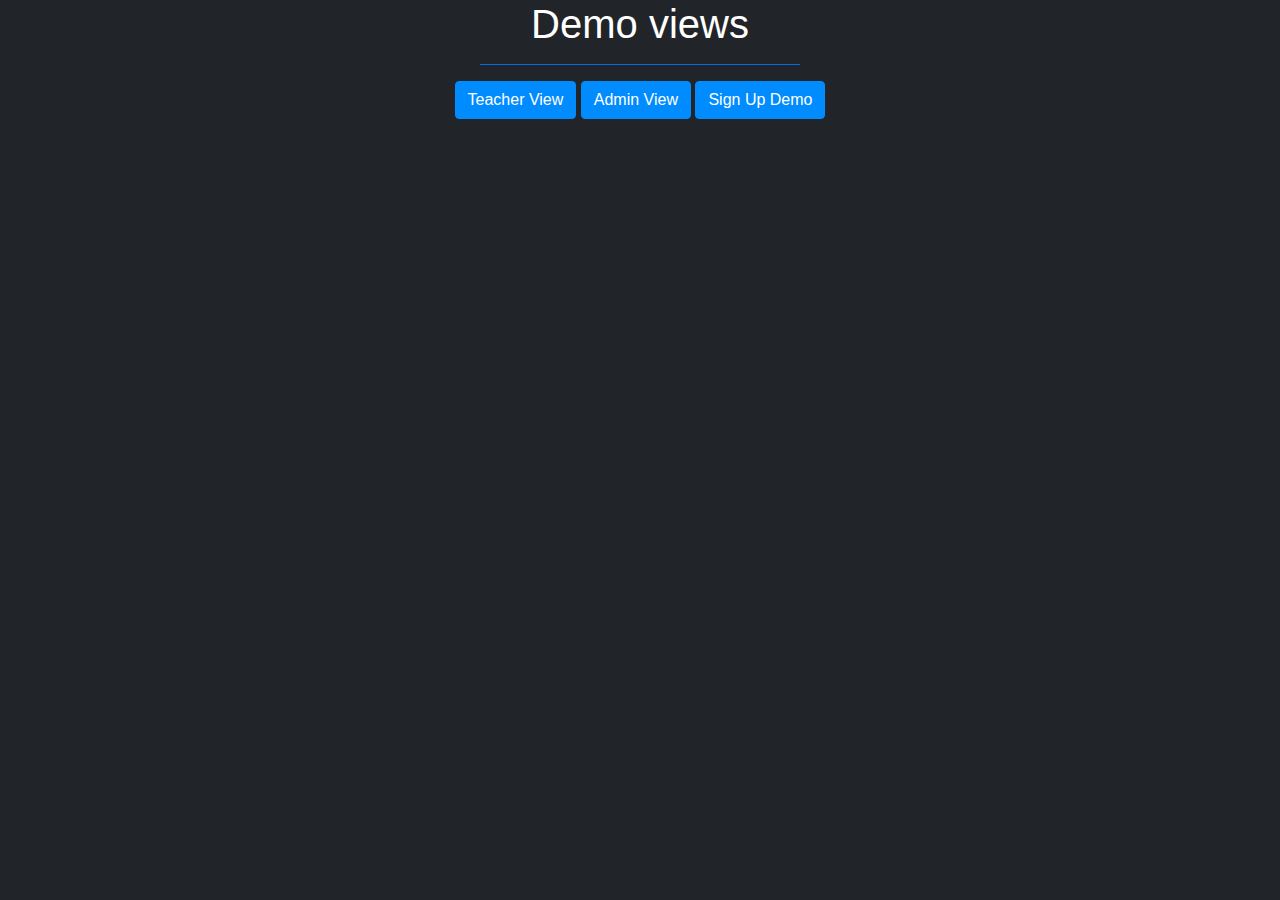
<file: index.html>
<!DOCTYPE html>
<html lang="en">
  <head>
    <meta charset="UTF-8">
    <meta name="viewport" content="width=device-width, initial-scale=1.0">
    <meta http-equiv="X-UA-Compatible" content="ie=edge">
    <title>Demos</title>
    <link rel="stylesheet" href="./css/bootstrap.css">
  </head>
  <body>
    <div class='align-middle'>
      <center>
        <h1>Demo views</h1>
        <hr style="width: 25%;">
        <button class="btn btn-primary" id="Teacher">Teacher View</button>
        <button class="btn btn-primary" id="Admin">Admin View</button>
        <button class="btn btn-primary" id="signUp">Sign Up Demo</button>
      </center>
    </div>

  </body>
  <script>
    document.getElementById('Teacher').addEventListener('click', function(){
      window.location.href = './demos/teacher.html';
    });
    document.getElementById('Admin').addEventListener('click', function(){
      window.location.href = './demos/admin.html';
    });
    document.getElementById('signUp').addEventListener('click', function(){
      window.location.href = './demos/signup.html';
    });
  </script>
</html>
</file>
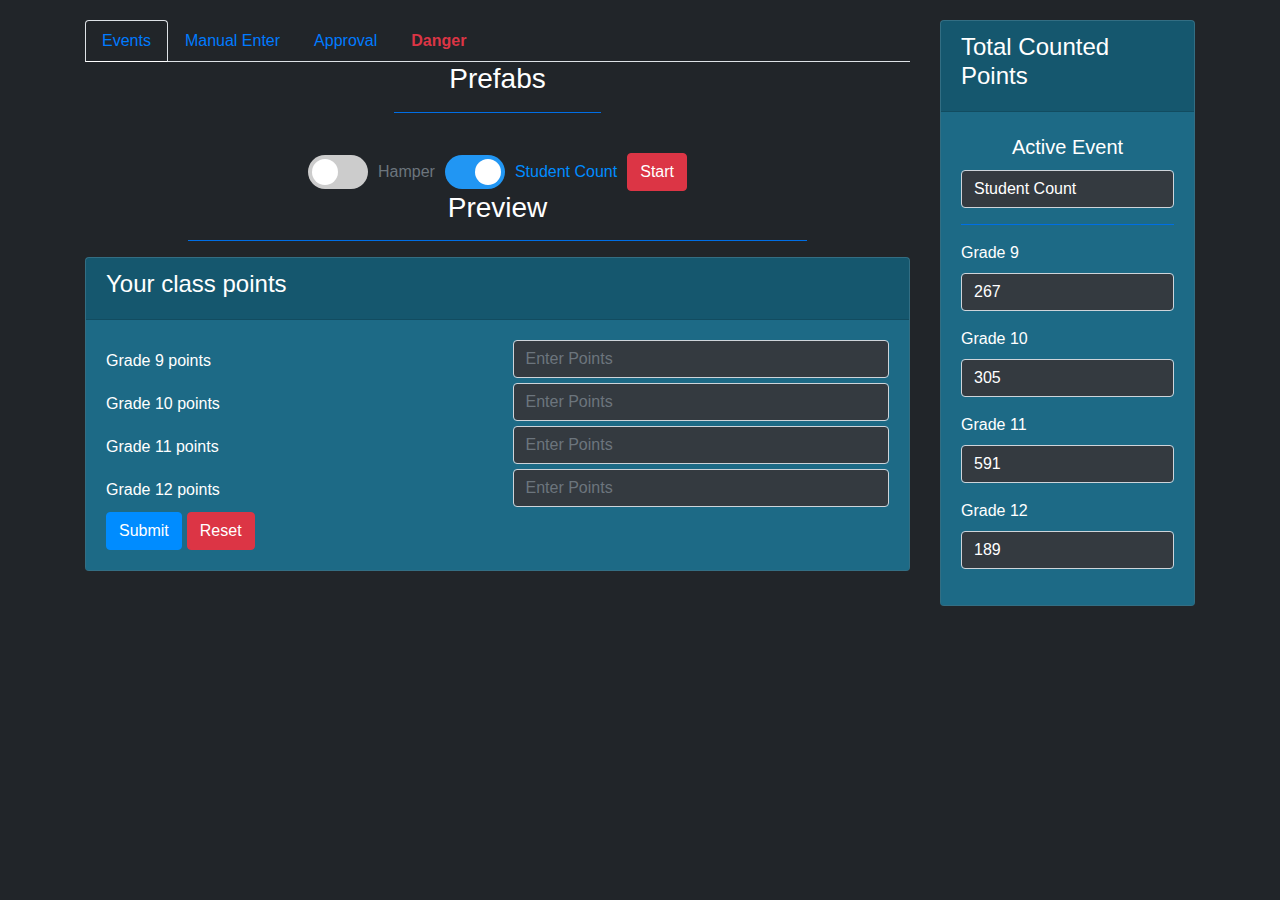
<file: demos/admin.html>
<!DOCTYPE html>
<html>
  <head>
    <meta charset="utf-8">
    <meta http-equiv="X-UA-Compatible" content="IE=edge">
    <title>Admin Veiw</title>
    <!-- Tell the browser to be responsive to screen width -->
    <meta content="width=device-width, initial-scale=1, maximum-scale=1, user-scalable=no" name="viewport">
    <!-- Bootstrap 4.3.1 -->
    <link rel="stylesheet" href="../css/bootstrap.css">
    <!-- Toggles -->
    <link rel="stylesheet" href="../css/toggles.css">
    <!-- hamper point model -->
    <link rel="stylesheet" href="../css/modal.css">
    <!-- my misc css -->
    <link rel="stylesheet" href="../css/style.css">
  </head>
  <body>
    <!-- left side of the screen -->
    <div class="container">
      <div style="margin-top: 20px;">
      <div class="row">
        <div class="col-md-9"> <!-- boddy start-->
          <ul class="nav nav-tabs" id="myTab" role="tablist">
            <li class="nav-item">
              <a class="nav-link active" data-toggle="tab" href="#event" aria-selected="true">Events</a>
            </li>
            <li class="nav-item">
              <a class="nav-link" data-toggle="tab" href="#manual" aria-selected="false">Manual Enter</a>
            </li>
            <li class="nav-item">
              <a class="nav-link" id='approval-tab' data-toggle="tab" href="#approve" aria-selected="false">Approval</a>
            </li>
            <li class="nav-item">
              <strong>
                <a class="nav-link text-danger" data-toggle="tab" href="#danger" aria-selected="false">Danger</a>
              </strong>
            </li>
          </ul>
          <div class="tab-content" id="myTabContent"> <!--ids need to match hrefs above-->
            <div class="tab-pane fade show active" id="event" role="tabpanel fade">
              <center><h3>Prefabs</h3><hr style="max-width: 25%;" /></center>
              
              <br>
              <center><div id="toggles">
                <label class="switch">
                  <input type="checkbox" id="hamper">
                  <span class="slider round"></span>
                </label>

                <label for='hamper' class="move">
                  <span id="hamperSpan" class="text-muted">Hamper</span>
                </label>
                <label class="switch">
                  <input type="checkbox" checked id="student">
                  <span class="slider round"></span>
                </label>

                <label for='student' class="move">
                  <span class="text-primary" id="studentSpan">Student Count</span>
                </label>
                <input type='button' id='startBtn' value='Start' class='btn btn-danger' onclick="startEvent()" />
              </div>
              <h3>Preview</h3></center><hr style="max-width: 75%;">

              <div id="StudentCountCard" style="display: inline;">
                <div class="card">
                  <div class="card-header">
                    <h4 id='header'>Your class points</h4>
                  </div>
                  <div class="card-body">
                    <div class='row'>
                      <!-- grade 9 input-->
                      <div class="col-sm-6 col-12 d-flex align-items-center"> 
                        <label for="gr9Points" class="m-0">Grade 9 points</label>
                      </div>
                      <div class="col-sm-6 col-12">
                        <input type="number" id="gr9Points" placeholder="Enter Points" class="form-control"/>
                        <div style="margin-top: 5px;"></div>
                      </div>
      
                      <!-- grade 10 input-->
                      <div class="col-sm-6 col-12 d-flex align-items-center"> 
                        <label for="gr10Points" class="m-0">Grade 10 points</label>
                      </div>
                      <div class="col-sm-6 col-12">
                        <input type="number" id="gr10Points" placeholder="Enter Points" class="form-control"/>
                        <div style="margin-top: 5px;"></div>
                      </div>
      
                      <!-- grade 11 input-->
                      <div class="col-sm-6 col-12 d-flex align-items-center"> 
                        <label for="gr11Points" class="m-0">Grade 11 points</label>
                      </div>
                      <div class="col-sm-6 col-12">
                        <input type="number" id="gr11Points" placeholder="Enter Points" class="form-control"/>
                        <div style="margin-top: 5px;"></div>
                      </div>
      
                      <!-- grade 12 input-->
                      <div class="col-sm-6 col-12 d-flex align-items-center"> 
                        <label for="gr12Points" class="m-0">Grade 12 points</label>
                      </div>
                      <div class="col-sm-6 col-12">
                        <input type="number" id="gr12Points" placeholder="Enter Points" class="form-control"/>
                        <div style="margin-top: 5px;"></div>
                      </div>
                    </div>
                    
                    <div id='buttons' class='d-flex align-items-center'>
                      <button class="btn btn-primary" id="submit">Submit</button>
                      <div style="margin-left: 5px;"></div>
                      <button class="btn btn-danger" id="reset">Reset</button>
                    </div>
                  </div>
                </div>
              </div>
              <div id="HamperCard" style="display: none;">
                <div class='card'>
                  <div class='card-header'>
                    <h4 class="text-center">Items</h4>
                  </div>
                  <div class='card-body'>
                    <form>
                      <div class="row">
                        <div class="col-md-6 col-12 d-flex align-items-center">
                          <label for="hamper-grade">Grade</label>
                        </div>
                        <div class='col-sm-6 col-12'>
                          <select class="form-control" id="hamper-grade">
                            <option>Select Grade</option>
                            <option>9</option>
                            <option>10</option>
                            <option>11</option>
                            <option>12</option>
                          </select>
                          <div style="margin-top: 5px;"></div>
                        </div>

                        <div class="col-sm-6 col-12 d-flex align-items-center">
                          <label for="number" class="m-0">Non-Perishable Food Items</label>
                        </div>
                        <div class="col-sm-6 col-12">
                          <input id="number" placeholder="Enter Number" class="form-control"/>
                          <div style="margin-top: 5px;"></div>
                        </div>

                        <div class="col-sm-6 col-12 d-flex align-items-center">
                          <label for="number" class="m-0">Peanut Butter</label>
                        </div>
                        <div class="col-sm-6 col-12">
                          <input id="number" placeholder="Enter Number" class="form-control"/>
                          <div style="margin-top: 5px;"></div>
                        </div>

                        <div class="col-sm-6 col-12 d-flex align-items-center">
                          <label for="number" class="m-0">Toilet Paper/Paper Towel</label>
                        </div>
                        <div class="col-sm-6 col-12">
                          <input id="number" placeholder="Enter Number" class="form-control"/>
                          <div style="margin-top: 5px;"></div>
                        </div>

                        <div class="col-sm-6 col-12 d-flex align-items-center">
                          <label for="number" class="m-0">Toothbrush/Toothpaste/Floss</label>
                        </div>
                        <div class="col-sm-6 col-12">
                          <input id="number" placeholder="Enter Number" class="form-control"/>
                          <div style="margin-top: 5px;"></div>
                        </div>

                        <div class="col-sm-6 col-12 d-flex align-items-center">
                          <label for="number" class="m-0">Box Or Bag of Feminine Products</label>
                        </div>
                        <div class="col-sm-6 col-12">
                          <input id="number" placeholder="Enter Number" class="form-control"/>
                          <div style="margin-top: 5px;"></div>
                        </div>

                        <div class="col-sm-6 col-12 d-flex align-items-center">
                          <label for="number" class="m-0">New Socks/New Underwear</label>
                        </div>
                        <div class="col-sm-6 col-12">
                          <input id="number" placeholder="Enter Number" class="form-control"/>
                          <div style="margin-top: 5px;"></div>
                        </div>

                        <div class="col-sm-6 col-12 d-flex align-items-center">
                          <label for="number" class="m-0">Laudry Soap/Fabric Softner</label>
                        </div>
                        <div class="col-sm-6 col-12">
                          <input id="number" placeholder="Enter Number" class="form-control"/>
                          <div style="margin-top: 5px;"></div>
                        </div>

                        <div class="col-sm-6 col-12 d-flex align-items-center">
                          <label for="number" class="m-0">Dish Soap/Cleaning</label>
                        </div>
                        <div class="col-sm-6 col-12">
                          <input id="number" placeholder="Enter Number" class="form-control"/>
                          <div style="margin-top: 5px;"></div>
                        </div>

                        <div class="col-sm-6 col-12 d-flex align-items-center">
                          <label for="number" class="m-0">Childrens Book</label>
                        </div>
                        <div class="col-sm-6 col-12">
                          <input id="number" placeholder="Enter Number" class="form-control"/>
                          <div style="margin-top: 5px;"></div>
                        </div>
                      </div>

                      <div id='hamper-buttons' class="text-center">
                        <div style="margin-top: 10px;"></div>
                        <input style='width: 10%;' type='submit' id='submitBtn' value='Submit' class='btn btn-primary'/>
                        <input style='width: 10%;' type='reset' id='resetBtn' value='Reset' class='btn btn-danger'/>
                      </div>
                    </form>
                  </div>
                </div>
              </div>
              <div id="EmptyCard" style="display: none;">
                <div class='card'>
                  <div class='card-header'>
                    <h4>No Event Active</h4>
                  </div>
                  <div class='card-body'>
                    <p>No event is currently active. Please check back later.</p>
                  </div> 
                </div>
              </div>
              <div style="margin-top: 30px;"></div>
              
            </div>
            <div class="tab-pane fade" id="manual" role="tabpanel fade">
              <div style="margin: 10px;"></div>
              <div class="card">
                <div class="card-header">
                  <h4>Manual Point Change</h4>
                </div>
                <div class="card-body">
                  <div class="form-group">
                    <label for="maualPointGrade">Grade</label>
                    <select class="form-control" id="maualPointGrade">
                      <option>Select Grade</option>
                      <option>9</option>
                      <option>10</option>
                      <option>11</option>
                      <option>12</option>
                    </select>
                    <div style="margin-top: 5px;"></div>
                    <label for="maualPointnumber">Number</label>
                    <input id="maualPointnumber" placeholder="Enter Number" class="form-control" readonly/>
                    <div style="margin-top: 5px;"></div>
                    <button id="maualPointSubmit" class="btn btn-primary">Submit</button>
                  </div>
                </div>
              </div>
            </div>
            <div class="tab-pane fade" id="approve" role="tabpanel fade">
              <div style="margin-top: 5px;"></div>
              <h3 class="text-center">Approval</h3><hr style="max-width: 75%;">
              <div class="card" style="background-color: transparent; border: transparent;">
                <div class='card-body' style="background-color: transparent;">
                  <div id='studentCountTable'>
                    <table class="table table-striped">
                      <thead>
                        <tr>
                          <th scope="col">Teacher</th>
                          <th scope="col">9's</th>
                          <th scope="col">10's</th>
                          <th scope="col">11's</th>
                          <th scope="col">12's</th>
                          <th scope="col">Actions</th>
                        </tr>
                        <tr id='table1'>
                          <td>Mr.Spenser</td>
                          <td>5</td>
                          <td>30</td>
                          <td>21</td>
                          <td>0</td>
                          <td>
                            <button type="button" class="btn btn-primary" onclick="aprovePoints('table1')">Approve</button>
                            <button type="button" class="btn btn-danger" onclick="denyPoints('table1')">Deny</button>
                          </td>
                        </tr>
                        <tr id='table2'>
                          <td>Ms.Place</td>
                          <td>7</td>
                          <td>21</td>
                          <td>11</td>
                          <td>5</td>
                          <td>
                            <button type="button" class="btn btn-primary" onclick="aprovePoints('table2')">Approve</button>
                            <button type="button" class="btn btn-danger" onclick="denyPoints('table2')">Deny</button>
                          </td>
                        </tr>
                      </thead>
                    </table>
                  </div>
                  <div id='hamperTable' style="display: none;">
                    <table class="table table-striped">
                      <thead>
                        <tr>
                          <th scope="col">Teacher</th>
                          <th scope="col">Grade</th>
                          <th scope="col">Non-Perishabls</th>
                          <th scope="col">Peanut Butter</th>
                          <th scope="col">Toilet Paper/Paper Towel</th>
                          <th scope="col">Toothbrush/Toothpaste/Floss</th>
                          <th scope="col">Feminine Products</th>
                          <th scope="col">Socks/Underwear</th>
                          <th scope="col">Laudry Soap/Fabric Softner</th>
                          <th scope="col">Dish Soap/Cleaning</th>
                          <th scope="col">Childrens Book</th>
                        </tr>
                        <tr id='table1'>
                          <td>Mr.Spenser</td>
                          <td>9</td>
                          <td>5</td>
                          <td>30</td>
                          <td>21</td>
                          <td>0</td>
                          <td>7</td>
                          <td>21</td>
                          <td>11</td>
                          <td>5</td>
                          <td>
                            <button type="button" class="btn btn-primary" onclick="aprovePoints('table1')">Approve</button>
                            <button type="button" class="btn btn-danger" onclick="denyPoints('table1')">Deny</button>
                          </td>
                      </thead>
                    </table>
                  </div>
                </div>
              </div>
            </div>
            <div class="tab-pane fade" id="danger" role="tabpanel fade">
              <div style="margin-top: 5px;"></div>
              <h3 style="font-weight: 700;" class="text-center text-danger">Danger</h3><hr style="max-width: 75%;">
              <div class='card'>
                <div class='card-body'>
                  <div id='resetBtn'>
                    <button type="button" id='resetTotelPoints' class="btn btn-danger">Reset Points</button>
                    <label for='resetTotelPoints' class="move">
                      <span style="font-weight: 600; ">Will set all counted points to 0 for all grades</span>
                    </label>
                  </div>
                </div>
              </div>
              <div style="margin-top: 5px;"></div>
              <div class='card'>
                <div class='card-body'>
                  <div id='joinBtn'>
                    <input type="submit" class="btn btn-danger" onclick="fetchInfo()">Make Join Code</input>
                    <label for='resetBtn' class="move">
                      <span style="font-weight: 600; "> Will create a join code for a new user to join the system</span>
                    </label>
                    <div style="margin-top: 3px;"></div>
                    <select style="width: max-content;" class="form-control" id="accountType" required>
                      <option value="">Select Account Type</option>
                      <option>Teacher</option>
                      <option>Admin</option>
                    </select>
                    <div style="margin-top: 3px;"></div>
                    <input style="width: max-content;" type='email' class="form-control" id='email' placeholder='Email' required>
                  </div>
                </div>
              </div>

            </div>
          </div>
        </div> <!-- boddy end-->
        
        <!-- right side of the screen -->
        <div class="col-md-3">
          <div class="list-group">
            <div class="card">
              <div class="card-header">
                <h4>Total Counted Points</h4>
              </div>
              <div class="card-body">
                <form>
                  <div class="form-group">
                    <center><label style="font-size: 20px;" for="activeEvent">Active Event</label></center>
                    <input type="text" class="form-control" id="activeEvent" value="Student Count" disabled>
                  </div>
                  <hr>
                  <div class="form-group">
                    <label for="grade_9">Grade 9</label>
                    <input type="text" class="form-control" id="grade_9" name="grade_9" value="267" readonly>
                  </div>
                  <div class="form-group">
                    <label for="grade_10">Grade 10</label>
                    <input type="text" class="form-control" id="grade_10" name="grade_10" value="305" readonly>
                  </div>
                  <div class="form-group">
                    <label for="grade_11">Grade 11</label>
                    <input type="text" class="form-control" id="grade_11" name="grade_11" value="591" readonly>
                  </div>
                  <div class="form-group">
                    <label for="grade_12">Grade 12</label>
                    <input type="text" class="form-control" id="grade_12" name="grade_12" value="189" readonly>
                  </div>
                </form>
              </div>
          </div>
        </div>
      </div>
    </div>
  </body>

  <script src="https://code.jquery.com/jquery-3.3.1.slim.min.js" integrity="sha384-q8i/X+965DzO0rT7abK41JStQIAqVgRVzpbzo5smXKp4YfRvH+8abtTE1Pi6jizo" crossorigin="anonymous"></script>
  <script src="https://maxcdn.bootstrapcdn.com/bootstrap/4.0.0/js/bootstrap.min.js" integrity="sha384-JZR6Spejh4U02d8jOt6vLEHfe/JQGiRRSQQxSfFWpi1MquVdAyjUar5+76PVCmYl" crossorigin="anonymous"></script>
  <script src='../js/codeGen.js'></script>
  <script>
    // reset points
    var resetBtn = document.getElementById('resetTotelPoints');

    resetBtn.addEventListener('click', function() {
      var reset = confirm('Are you sure you want to reset all counted points?');
      if (reset) {
        var grade_9 = document.getElementById('grade_9');
        var grade_10 = document.getElementById('grade_10');
        var grade_11 = document.getElementById('grade_11');
        var grade_12 = document.getElementById('grade_12');

        grade_9.value = 0;
        grade_10.value = 0;
        grade_11.value = 0;
        grade_12.value = 0;

      }
    });

    function fetchInfo(){
      // fetch info on account type and email
      var accountType = document.getElementById('accountType').value;
      var email = document.getElementById('email').value;
      
      sendCodes(accountType, email);
    }

    // maual points edit
    var manualPointGrade = document.getElementById('maualPointGrade');
    var manualPointNumber = document.getElementById('maualPointnumber');

    // button
    var maualPointSubmit = document.getElementById('maualPointSubmit');

    manualPointGrade.addEventListener('change', function(){
      var grade = manualPointGrade;
      var Points = manualPointNumber;
      var grade_9 = document.getElementById('grade_9');
      var grade_10 = document.getElementById('grade_10');
      var grade_11 = document.getElementById('grade_11');
      var grade_12 = document.getElementById('grade_12');

      if (grade.value == 9) {
        Points.value = grade_9.value;
        Points.readOnly = false;
      } else if (grade.value == 10) {
        Points.value = grade_10.value;
        Points.readOnly = false;
      } else if (grade.value == 11) {
        Points.value = grade_11.value;
        Points.readOnly = false;
      } else if (grade.value == 12) {
        Points.value = grade_12.value;
        Points.readOnly = false;
      } else {
        Points.value = 0;
        Points.readOnly = true;
      }
    });

    maualPointSubmit.addEventListener('click', function(){
      var grade = manualPointGrade;
      var Points = manualPointNumber;
      var grade_9 = document.getElementById('grade_9');
      var grade_10 = document.getElementById('grade_10');
      var grade_11 = document.getElementById('grade_11');
      var grade_12 = document.getElementById('grade_12');

      if (grade.value == 9) {
        grade_9.value = Points.value;
      } else if (grade.value == 10) {
        grade_10.value = Points.value;
      } else if (grade.value == 11) {
        grade_11.value = Points.value;
      } else if (grade.value == 12) {
        grade_12.value = Points.value;
      }
    });

    //make md5 function
    function md5(length) {
      var result           = '';
      var characters       = 'ABCDEFGHIJKLMNOPQRSTUVWXYZabcdefghijklmnopqrstuvwxyz0123456789';
      var charactersLength = characters.length;
      for ( var i = 0; i < charactersLength; i++ ) {
        result += characters.charAt(Math.floor(Math.random() * charactersLength));
      }
      return result;
    }

   

    function aprovePoints(id){
      var table = document.getElementById(id);
      var grade_9 = table.getElementsByTagName("td")[1].innerHTML;
      var grade_10 = table.getElementsByTagName("td")[2].innerHTML;
      var grade_11 = table.getElementsByTagName("td")[3].innerHTML;
      var grade_12 = table.getElementsByTagName("td")[4].innerHTML;
      var grade_9_input = document.getElementById("grade_9");
      var grade_10_input = document.getElementById("grade_10");
      var grade_11_input = document.getElementById("grade_11");
      var grade_12_input = document.getElementById("grade_12");
      grade_9_input.value = parseInt(grade_9_input.value) + parseInt(grade_9);
      grade_10_input.value = parseInt(grade_10_input.value) + parseInt(grade_10);
      grade_11_input.value = parseInt(grade_11_input.value) + parseInt(grade_11);
      grade_12_input.value = parseInt(grade_12_input.value) + parseInt(grade_12);

      const removeTable = () => {
        const newOpacity = table.style.opacity ? table.style.opacity - 0.1 : 0.9;
        table.style.opacity = newOpacity;
        if (table.style.opacity <= 0.1) {
          table.style.display = "none";
          return;
        }
        setTimeout(removeTable, 50);
      };
      removeTable();
    }

    function denyPoints(id){
      var table = document.getElementById(id);
      const removeTable = () => {
        const newOpacity = table.style.opacity ? table.style.opacity - 0.1 : 0.9;
        table.style.opacity = newOpacity;
        if (table.style.opacity <= 0.1) {
          table.style.display = "none";
          return;
        }
        setTimeout(removeTable, 50);
      };
      removeTable();
    }

    // var for toggles and spans
    var hamper = document.getElementById('hamper');
    var hamperSpan = document.getElementById('hamperSpan');
    var student = document.getElementById('student');
    var studentSpan = document.getElementById('studentSpan');
    var toggles = document.getElementById('toggles');
    var studentCountCard = document.getElementById('StudentCountCard');
    var hamperCard = document.getElementById('HamperCard');
    var emptyCard = document.getElementById('EmptyCard');

    // active event text
    var event = document.getElementById("activeEvent");

    // table select for approvel table
    var approvalTab = document.getElementById('approval-tab');
    var studentCountTable = document.getElementById('studentCountTable');
    var foodHamperTable = document.getElementById('hamperTable');

    

    hamper.addEventListener('change', function() {
      if (hamper.checked) {
        hamperSpan.classList.remove('text-muted');
        hamperSpan.classList.add('text-primary');
        hamperCard.style.display = 'inline';

        studentSpan.classList.remove('text-primary');
        studentSpan.classList.add('text-muted');
        student.checked = false;
        studentCountCard.style.display = 'none';

        emptyCard.style.display = 'none';

        //event.value = "Food Hamper's";
      }
    });

    student.addEventListener('change', function() {
      if (student.checked) {
        studentSpan.classList.remove('text-muted');
        studentSpan.classList.add('text-primary');
        studentCountCard.style.display = 'inline';

        hamperSpan.classList.remove('text-primary');
        hamperSpan.classList.add('text-muted');
        hamper.checked = false;
        hamperCard.style.display = 'none';

        emptyCard.style.display = 'none';

        //event.value = "Student Counted";
      }
    });

    toggles.addEventListener('click', function() {
      if (!hamper.checked && !student.checked) {
        hamperSpan.classList.remove('text-primary');
        hamperSpan.classList.add('text-muted');
        hamperCard.style.display = 'none';

        studentSpan.classList.remove('text-primary');
        studentSpan.classList.add('text-muted');
        studentCountCard.style.display = 'none';

        //event.value = "No Event Selected";
        emptyCard.style.display = 'inline';
      }
    });

    function startEvent() {
      alert('This is where the selected event would show on teacher accounts and set as active \nNote the event text will change to reflect the selected event');

      if (hamper.checked) {
        event.value = "Food Hamper's";
      } else if (student.checked) {
        event.value = "Student Counted";
      } else {
        event.value = "No Event Selected";
      }
    }

    // approval-tab event listener
    approvalTab.addEventListener('click', function() {
      if (student.checked) {
        studentCountTable.style.display = 'inline';
        foodHamperTable.style.display = 'none';
      } else if (hamper.checked) {
        studentCountTable.style.display = 'none';
        foodHamperTable.style.display = 'inline';
      }
    });

  </script>
</html>
</file>
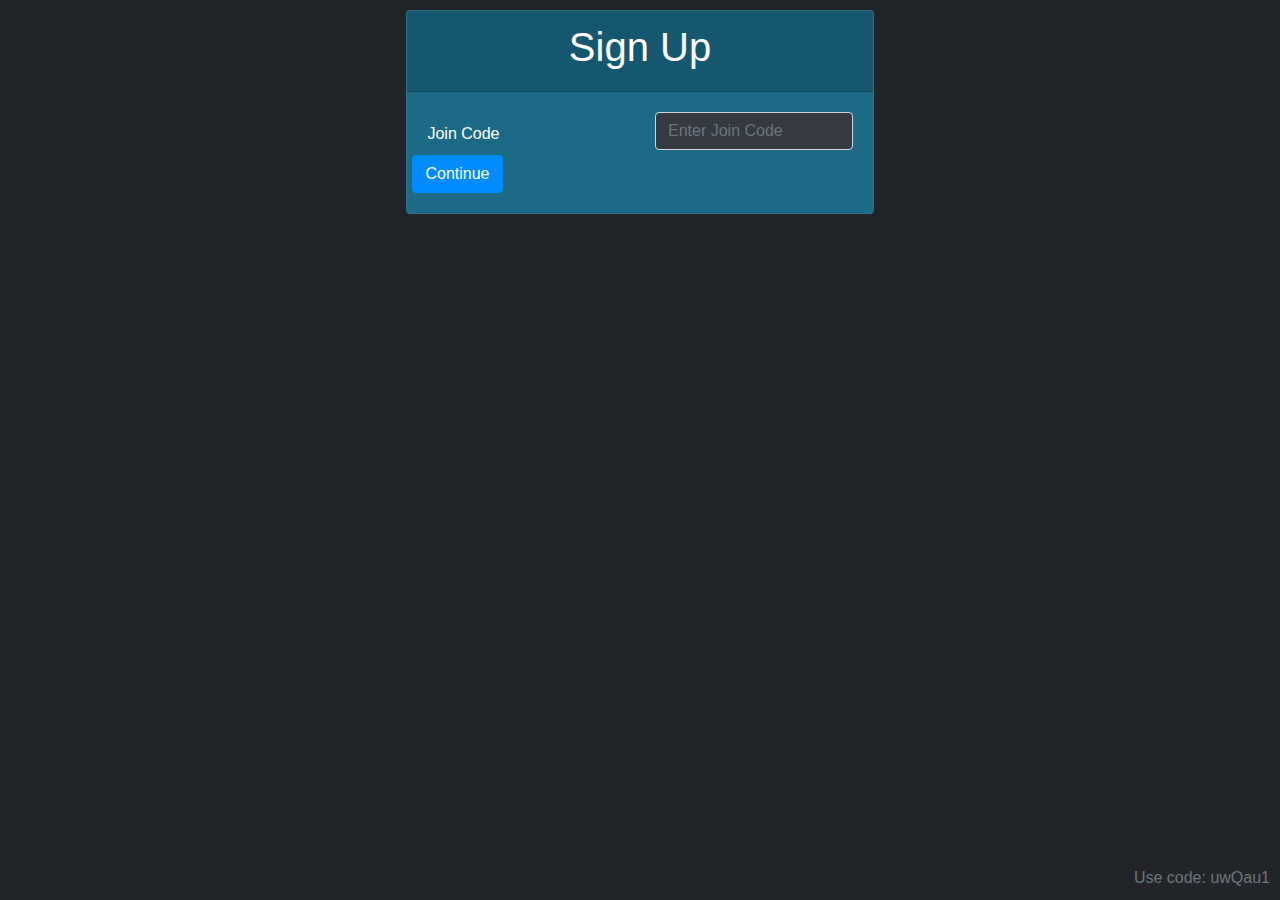
<file: demos/signup.html>
<!DOCTYPE html>
<html>
  <head>
    <style>
      button {
        margin-right: 25%;
        float : right;
      }
      #code {position: absolute; right: 10px; bottom: 10px; z-index: 1; color:#6c757d;}
    </style>
    <meta name="keywords" content="CSHC,cshc,grade wars, sjasd">
    <meta http-equiv="Content-Type" content="text/html; charset=utf-8">
    <meta name="language" content="English">
    <meta name="author" content="Foxx Pinkerton">
    <meta name="viewport" content="width=device-width, initial-scale=1">
    <link rel="stylesheet" href="../css/bootstrap.css">

    <!-- Primary Meta Tags -->
    <title>CSHC Grade Wars Join Page</title>
    <meta name="title" content="CSHC Grade Wars Join Page">
    <meta name="description" content="a page for teachers or admins to join the grade wars system">

    <!-- Open Graph / Facebook -->
    <meta property="og:type" content="website">
    <meta property="og:url" content="http://206.45.49.15/grades/demos/signup.html">
    <meta property="og:title" content="CSHC Grade Wars Join Page">
    <meta property="og:description" content="a page for teachers or admins to join the grade wars system">
    <meta property="og:image" content="">

  </head>
  <body>
    <div class='container'>
      <div style="margin-top: 10px;"></div>
      <center>
        <div class='card' style="width: max-content;" id='card'>
          <div class='card-header'>
            <h1>Sign Up</h1>
          </div>
          <div id='firstPage' class='card-body'>
            <div class='row'>
              <!-- Join Code input -->
              <div class="col-sm-6 col-12 d-flex align-items-center">
                <label for="joinCode" class="m-0">Join Code</label>
              </div>
              <div class="col-sm-6 col-12">
                <input type="text" id="joinCode" placeholder="Enter Join Code" class="form-control"/>
                <div style="margin-top: 5px;"></div>
              </div>
              <!-- Continue button -->
              <button id='continue' class='btn btn-primary'>Continue</button>
            </div>
          </div>
          <div class='card-body' style="display: none;" id='nextPage'>
            <!-- First name -->
            <label for="firstName" class="m-0">First Name</label>
            <input type="text" id="firstName" placeholder="Enter First Name" class="form-control"/>
            <div style="margin-top: 10px;"></div>

            <!-- Last name -->
            <label for="lastName" class="m-0">Last Name</label>
            <input type="text" id="lastName" placeholder="Enter Last Name" class="form-control"/>
            <div style="margin-top: 10px;"></div>

            <!-- title slecter -->
            <label for="title" class="m-0">Title</label>
            <select id="title" class="form-control">
              <option>Select Title</option>
              <option>Mr.</option>
              <option>Mrs.</option>
              <option>Miss.</option>
              <option>Ms.</option>
              <option>Mx.</option>
              <option>First Name</option>
            </select>
            

            <!-- password -->
            <label for="password" class="m-0">Password</label>
            <input type="password" id="password" placeholder="Enter Password" class="form-control"/>
            <div style="margin-top: 10px;"></div>

            <!-- Confirm password -->
            <label for="confirmPassword" class="m-0">Confirm Password</label>
            <input type="password" id="confirmPassword" placeholder="Confirm Password" class="form-control"/>
            <div style="margin-top: 10px;"></div>

            <input type='button' id='submit' class='btn btn-primary' value='Submit'/>
          </div>

        </div>
      </center>
      <span id='code'>Use code: <span id='codeContent'>123456</span></span>
    </div>
  </body>
  <script src='../js/codeGen.js'></script>
  <script>
    // on page load
    window.onload = function() {
      var codeContent = document.getElementById('codeContent');
      var code = dumyCode('f.pinkerton@sjasd.ca', 'admin');

      codeContent.innerHTML = code;
    }

    // on continue button click
    document.getElementById('continue').onclick = function() {
      var joinCode = document.getElementById('joinCode').value;
      var codeContent = document.getElementById('codeContent');
      var codeSpan = document.getElementById('code');

      if (joinCode == codeContent.innerHTML || joinCode == 'Foxxy') {
        document.getElementById('firstPage').style.display = 'none';
        document.getElementById('nextPage').style.display = 'block';
        document.getElementById('card').style.width = '60%';
        codeSpan.style.display = 'none';

      } else {
        alert('Invalid Join Code');
      }
    }

    // on submit button click
    document.getElementById('submit').onclick = function() {
      var name = document.getElementById('name').value;
      var password = document.getElementById('password').value;
      var confirmPassword = document.getElementById('confirmPassword').value;

      if (name == '' || password == '' || confirmPassword == '') {
        alert('Please fill in all fields');
      } else if (password != confirmPassword) {
        alert('Passwords do not match');
      } else {
        alert('Successfully registered \nThis is where you would redirect to the login page. when logged in you would be redirected to the page associted to your account type.');
        // redirect to home page
        window.location.replace("../index.html");   
      }
    }

  </script>
</html>
</file>
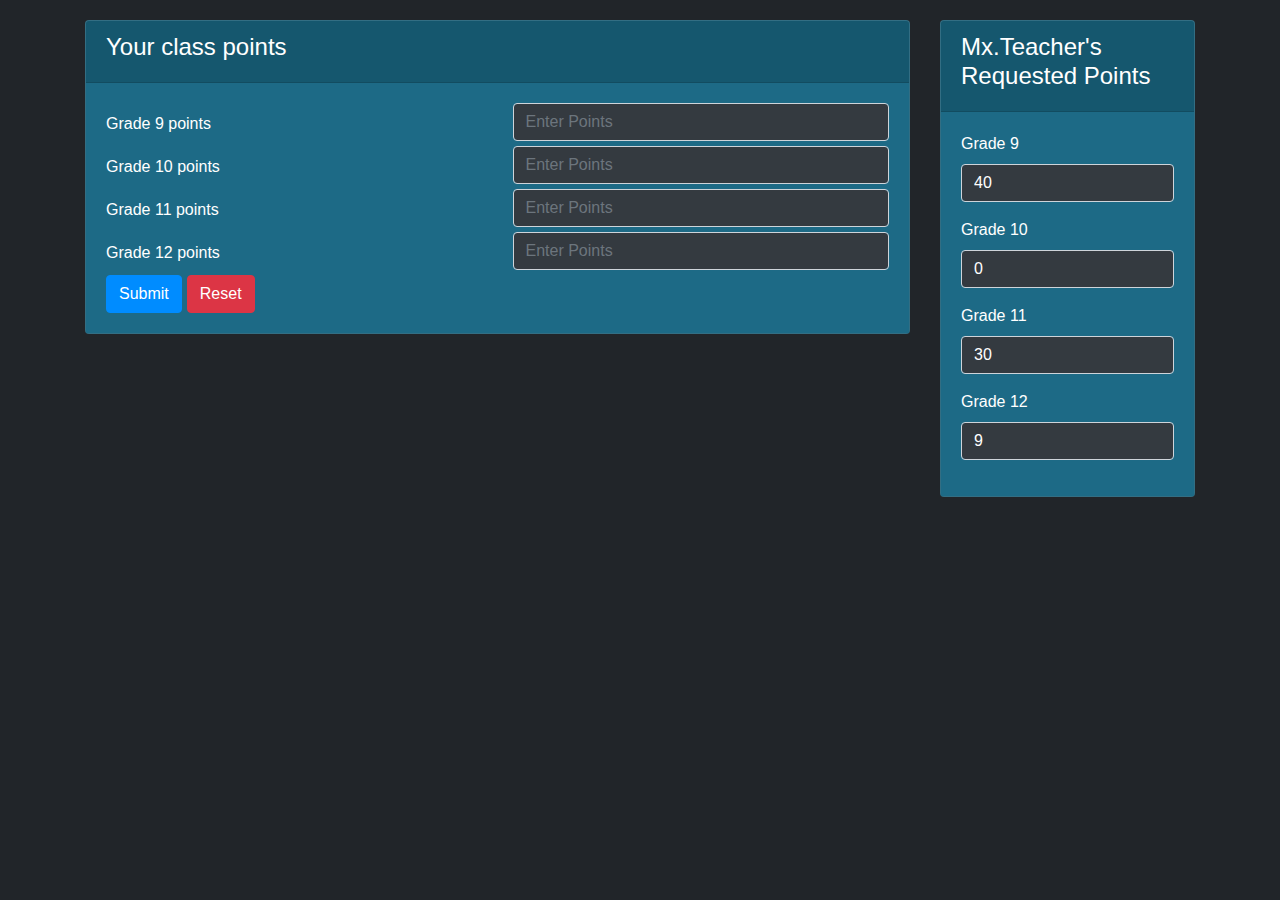
<file: demos/teacher.html>
<!DOCTYPE html>
<html>
  <head>
    <meta charset="UTF-8">
    <meta name="viewport" content="width=device-width, initial-scale=1.0">
    <meta http-equiv="X-UA-Compatible" content="ie=edge">
    <title>Teacher Veiw</title>
    <link rel="stylesheet" href="../css/bootstrap.css">
    <style>
      /* Chrome, Safari, Edge, Opera */
      input::-webkit-outer-spin-button,
      input::-webkit-inner-spin-button {
        -webkit-appearance: none;
        margin: 0;
      }

      /* Firefox */
      input[type=number] {
        -moz-appearance: textfield;
      }
    </style>
  </head>
  <body>
    <!-- left side of the screen -->
    <div class="container">
      <div style="margin-top: 20px;">
      <div class="row">
        <div class="col-md-9">
          <div class="card">
            <div class="card-header">
              <h4 id='header'>Your class points</h4>
            </div>
            <div class="card-body">
              <div class='row'>
                <!-- grade 9 input-->
                <div class="col-sm-6 col-12 d-flex align-items-center"> 
                  <label for="gr9Points" class="m-0">Grade 9 points</label>
                </div>
                <div class="col-sm-6 col-12">
                  <input type="number" id="gr9Points" placeholder="Enter Points" class="form-control"/>
                  <div style="margin-top: 5px;"></div>
                </div>

                <!-- grade 10 input-->
                <div class="col-sm-6 col-12 d-flex align-items-center"> 
                  <label for="gr10Points" class="m-0">Grade 10 points</label>
                </div>
                <div class="col-sm-6 col-12">
                  <input type="number" id="gr10Points" placeholder="Enter Points" class="form-control"/>
                  <div style="margin-top: 5px;"></div>
                </div>

                <!-- grade 11 input-->
                <div class="col-sm-6 col-12 d-flex align-items-center"> 
                  <label for="gr11Points" class="m-0">Grade 11 points</label>
                </div>
                <div class="col-sm-6 col-12">
                  <input type="number" id="gr11Points" placeholder="Enter Points" class="form-control"/>
                  <div style="margin-top: 5px;"></div>
                </div>

                <!-- grade 12 input-->
                <div class="col-sm-6 col-12 d-flex align-items-center"> 
                  <label for="gr12Points" class="m-0">Grade 12 points</label>
                </div>
                <div class="col-sm-6 col-12">
                  <input type="number" id="gr12Points" placeholder="Enter Points" class="form-control"/>
                  <div style="margin-top: 5px;"></div>
                </div>
              </div>
              
              <div id='buttons' class='d-flex align-items-center'>
                <button class="btn btn-primary" id="submit">Submit</button>
                <div style="margin-left: 5px;"></div>
                <button class="btn btn-danger" id="reset">Reset</button>
              </div>
            </div>
          </div>
        </div>
        <!-- right side of the screen -->
        <div class="col-md-3">
          <div class="list-group">
            <div class="card">
              <div class="card-header">
                <h4>Mx.Teacher's Requested Points</h4>
              </div>
              <div class="card-body">
                <div class="form-group">
                  <label for="grade_9">Grade 9</label>
                  <input type="text" class="form-control" id="grade_9" name="grade_9" value="40" readonly>
                </div>
                <div class="form-group">
                  <label for="grade_10">Grade 10</label>
                  <input type="text" class="form-control" id="grade_10" name="grade_10" value="0" readonly>
                </div>
                <div class="form-group">
                  <label for="grade_11">Grade 11</label>
                  <input type="text" class="form-control" id="grade_11" name="grade_11" value="30" readonly>
                </div>
                <div class="form-group">
                  <label for="grade_12">Grade 12</label>
                  <input type="text" class="form-control" id="grade_12" name="grade_12" value="9" readonly>
                </div>
              </div>
          </div>
        </div>
      </div>
    </div>
  </body>

  <script>
    //grade points
    var gr9Points = document.getElementById('gr9Points');
    var gr10Points = document.getElementById('gr10Points');
    var gr11Points = document.getElementById('gr11Points');
    var gr12Points = document.getElementById('gr12Points');

    //total points
    var gr9Totaled = document.getElementById('grade_9');
    var gr10Totaled = document.getElementById('grade_10');
    var gr11Totaled = document.getElementById('grade_11');
    var gr12Totaled = document.getElementById('grade_12');
    
    //buttons
    var submit = document.getElementById('submit');
    var reset = document.getElementById('reset');

    // zero out the inputs
    function zeroInputs(){
      gr9Points.value = "";
      gr10Points.value = "";
      gr11Points.value = "";
      gr12Points.value = "";
    }

    // if submit button is clicked add the points to the total and zero out the inputs
    submit.addEventListener('click', function(){
      // if the inputs are empty then replace with 0
      var gr9 = parseInt(gr9Points.value) || 0;
      var gr10 = parseInt(gr10Points.value) || 0;
      var gr11 = parseInt(gr11Points.value) || 0;
      var gr12 = parseInt(gr12Points.value) || 0;

      // add the points to the total
      gr9Totaled.value = parseInt(gr9Totaled.value) + gr9;
      gr10Totaled.value = parseInt(gr10Totaled.value) + gr10;
      gr11Totaled.value = parseInt(gr11Totaled.value) + gr11;
      gr12Totaled.value = parseInt(gr12Totaled.value) + gr12;

      // zero out the inputs
      zeroInputs();
    });

    // if reset button is clicked zero out the inputs
    reset.addEventListener('click', function(){
      zeroInputs();
    });
  </script>
</html>
</file>
<file: css/toggles.css>
.switch {
  position: relative;
  display: inline-block;
  width: 60px;
  height: 34px;
  margin-top: 5px;
}

.switch input { 
  opacity: 0;
  width: 0;
  height: 0;
}

.slider {
  position: absolute;
  cursor: pointer;
  top: 0;
  left: 0;
  right: 0;
  bottom: 0;
  background-color: #ccc;
  -webkit-transition: .4s;
  transition: .4s;
}

.slider:before {
  position: absolute;
  content: "";
  height: 26px;
  width: 26px;
  left: 4px;
  bottom: 4px;
  background-color: white;
  -webkit-transition: .4s;
  transition: .4s;
}

input:checked + .slider {
  background-color: #2196F3;
}

input:focus + .slider {
  box-shadow: 0 0 1px #2196F3;
}

input:checked + .slider:before {
  -webkit-transform: translateX(26px);
  -ms-transform: translateX(26px);
  transform: translateX(26px);
}

/* Rounded sliders */
.slider.round {
  border-radius: 34px;
}

.slider.round:before {
  border-radius: 50%;
}
#toggles {
  display: flex;
  justify-content: center;
  align-items: center;
}

#toggles > * {
  margin: 0 5px;
}
</file>
<file: css/modal.css>
* {box-sizing: border-box;}

/* The Modal (background) */
.modal {
  display: none; /* Hidden by default */
  position: fixed; /* Stay in place */
  z-index: 1; /* Sit on top */
  left: 0;
  top: 0;
  width: 75%;
  height: 75%;
  overflow: auto; /* Enable scroll if needed */
  background-color: #474e5d;
  padding-top: 50px;
  border-radius: 25px;
}

/* Modal Content/Box */
.modal-content {
  background-color: #212529;
  margin: 5% auto 15% auto; /* 5% from the top, 15% from the bottom and centered */
  border: 1px solid #888;
  width: 40%; /* Could be more or less, depending on screen size */
}

/* The Modal Close Button (x) */
.close {
  position: absolute;
  right: 35px;
  top: 15px;
  font-size: 40px;
  font-weight: bold;
  color: #f1f1f1;
}

/* Add padding and center-align text to the container */
.model-container {
  padding: 16px;
  text-align: center;
}
</file>
<file: css/style.css>
/*!
 * bootstrap-vertical-tabs - v1.1.0
 * https://dbtek.github.io/bootstrap-vertical-tabs
 * 2014-06-06
 * Copyright (c) 2014 Ä°smail Demirbilek
 * License: MIT
 */

 /* Hide scrollbar for Chrome, Safari and Opera */
body::-webkit-scrollbar {
  display: none;
}

/* Hide scrollbar for IE, Edge and Firefox */
body {
  -ms-overflow-style: none;  /* IE and Edge */
  scrollbar-width: none;  /* Firefox */
}
</file>
